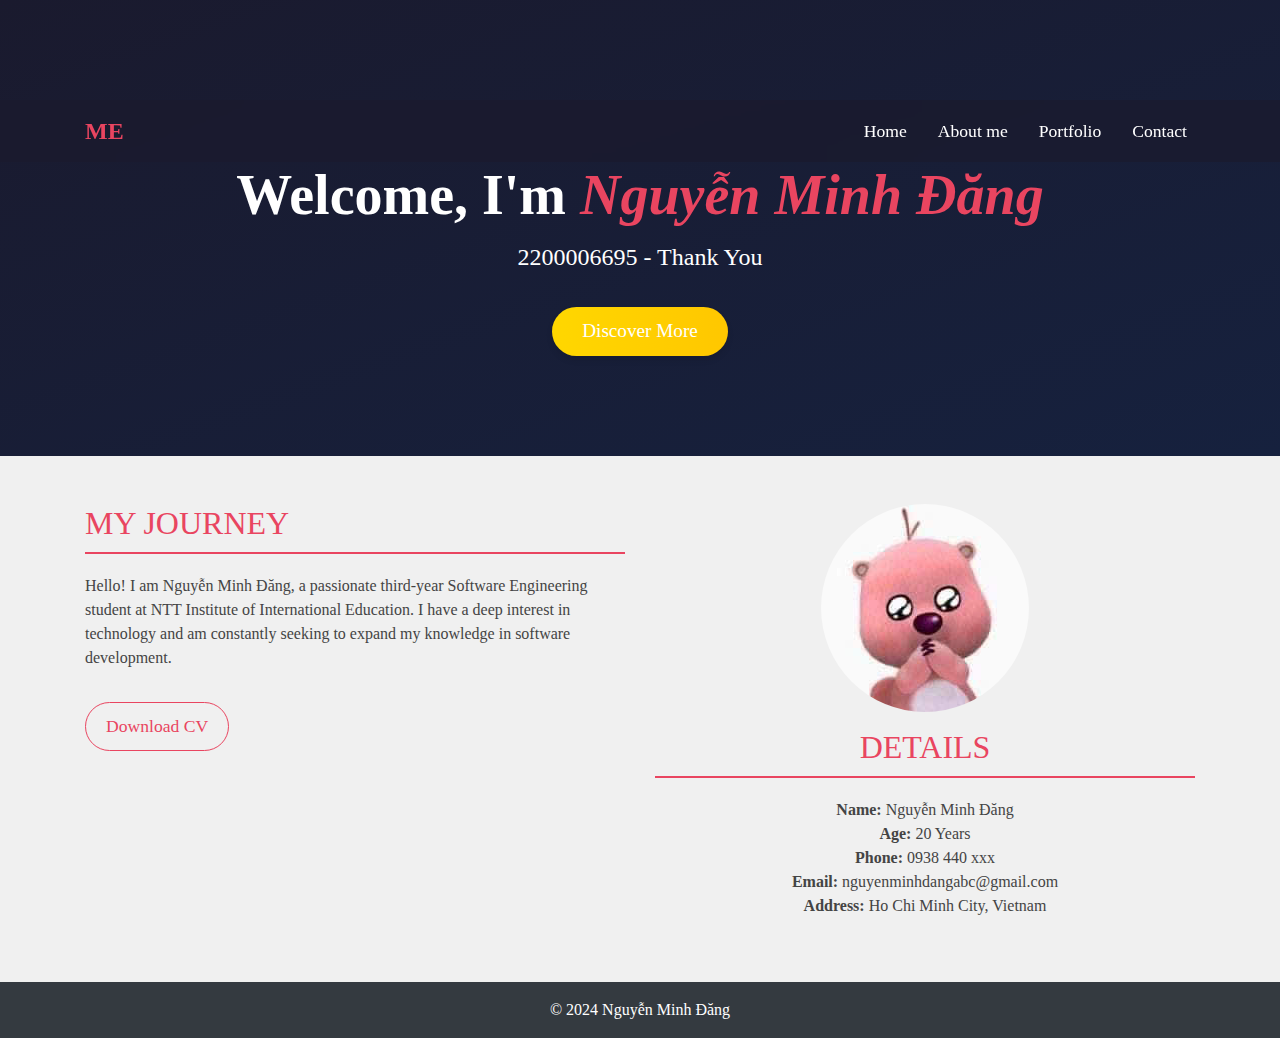
<file: index.html>
<!DOCTYPE html>
<html lang="en">
<head>
    <meta charset="UTF-8">
    <meta name="viewport" content="width=device-width, initial-scale=1.0">
    <title>Nguyễn Minh Đăng - OOO</title>
    <link rel="stylesheet" href="https://stackpath.bootstrapcdn.com/bootstrap/4.5.2/css/bootstrap.min.css">
    <link rel="stylesheet" href="style.css"> 
</head>
<body>

    <header class="header">
        <nav class="navbar navbar-expand-lg navbar-dark">
            <div class="container">
                <a class="navbar-brand" href="index.html">ME</a>
                <button class="navbar-toggler" type="button" data-toggle="collapse" data-target="#navbarNav" aria-controls="navbarNav" aria-expanded="false" aria-label="Toggle navigation">
                    <span class="navbar-toggler-icon"></span>
                </button>
                <div class="collapse navbar-collapse" id="navbarNav">
                    <ul class="navbar-nav ml-auto">
                        <li class="nav-item">
                            <a class="nav-link" href="index.html">Home</a>
                        </li>
                        <li class="nav-item">
                            <a class="nav-link" href="about me.html">About me</a>
                        </li>
                        <li class="nav-item">
                            <a class="nav-link" href="portfolio.html">Portfolio</a>
                        </li>
                        <li class="nav-item">
                            <a class="nav-link" href="contact.html">Contact</a>
                        </li>
                    </ul>
                </div>
            </div>
        </nav>

        <div class="container text-center">
            <h1>Welcome, I'm <span class="highlighted">Nguyễn Minh Đăng</span></h1>
            <p>2200006695 - Thank You</p>
            <a href="#about-me" class="btn btn-custom mt-3">Discover More</a>
        </div>
    </header>

    <main class="container mt-5">
        <div class="row">
            <div class="col-md-6">
                <section id="about-me">
                    <h2>My Journey</h2>
                    <p>Hello! I am Nguyễn Minh Đăng, a passionate third-year Software Engineering student at NTT Institute of International Education. I have a deep interest in technology and am constantly seeking to expand my knowledge in software development.</p>
                    <a href="about me.html" class="btn btn-outline-custom mt-3">Download CV</a>
                </section>
            </div>
            <div class="col-md-6 text-center">
                <img src="anh dai dien.jpg" alt="Nguyễn Minh Đăng" class="img-fluid rounded-circle mb-3">
                <section id="personal-info">
                    <h2>Details</h2>
                    <ul class="list-unstyled">
                        <li><i class="fa fa-user"></i> <strong>Name:</strong> Nguyễn Minh Đăng</li>
                        <li><i class="fa fa-birthday-cake"></i> <strong>Age:</strong> 20 Years</li>
                        <li><i class="fa fa-phone"></i> <strong>Phone:</strong> 0938 440 xxx</li>
                        <li><i class="fa fa-envelope"></i> <strong>Email:</strong> nguyenminhdangabc@gmail.com</li>
                        <li><i class="fa fa-map-marker"></i> <strong>Address:</strong> Ho Chi Minh City, Vietnam</li>
                    </ul>                    
                </section>
            </div>
        </div>
    </main>

    <footer class="container-fluid text-center p-3 mt-5 bg-dark">
        <p>&copy; 2024 Nguyễn Minh Đăng</p>
    </footer>

    <script src="script.js" defer></script>

</body>
</html>
</file>
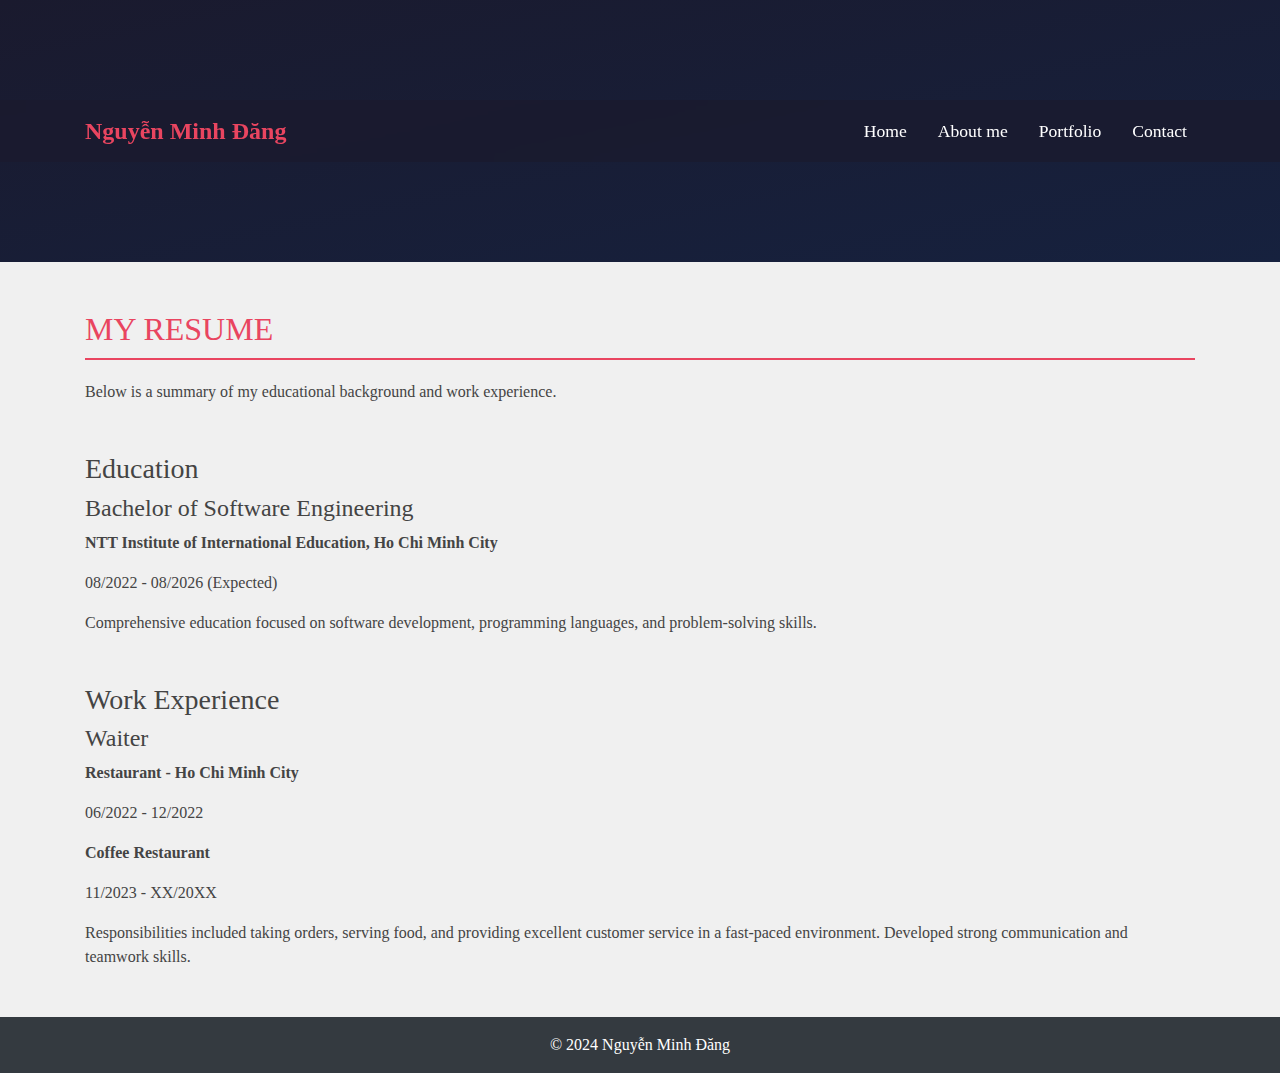
<file: about me.html>
<!DOCTYPE html>
<html lang="en">
<head>
    <meta charset="UTF-8">
    <meta name="viewport" content="width=device-width, initial-scale=1.0">
    <title>Nguyễn Minh Đăng - About me</title>
    <link rel="stylesheet" href="https://stackpath.bootstrapcdn.com/bootstrap/4.5.2/css/bootstrap.min.css">
    <link rel="stylesheet" href="style.css"> 
</head>
<body>

    <header class="header">
        <nav class="navbar navbar-expand-lg navbar-dark">
            <div class="container">
                <a class="navbar-brand" href="index.html">Nguyễn Minh Đăng</a>
                <button class="navbar-toggler" type="button" data-toggle="collapse" data-target="#navbarNav" aria-controls="navbarNav" aria-expanded="false" aria-label="Toggle navigation">
                    <span class="navbar-toggler-icon"></span>
                </button>
                <div class="collapse navbar-collapse" id="navbarNav">
                    <ul class="navbar-nav ml-auto">
                        <li class="nav-item">
                            <a class="nav-link" href="index.html">Home</a>
                        </li>
                        <li class="nav-item">
                            <a class="nav-link" href="about me.html">About me</a>
                        </li>
                        <li class="nav-item">
                            <a class="nav-link" href="portfolio.html">Portfolio</a>
                        </li>
                        <li class="nav-item">
                            <a class="nav-link" href="contact.html">Contact</a>
                        </li>
                    </ul>
                </div>
            </div>
        </nav>
    </header>

    <main class="container mt-5">
        <section id="About me">
            <h2>My Resume</h2>
            <p>Below is a summary of my educational background and work experience.</p>
            
            <div class="resume-section mt-5">
                <h3>Education</h3>
                <ul class="list-unstyled">
                    <li>
                        <h4>Bachelor of Software Engineering</h4>
                        <p><strong>NTT Institute of International Education, Ho Chi Minh City</strong></p>
                        <p>08/2022 - 08/2026 (Expected)</p>
                        <p>Comprehensive education focused on software development, programming languages, and problem-solving skills.</p>
                    </li>
                </ul>
            </div>

            <div class="About me-section mt-5">
                <h3>Work Experience</h3>
                <ul class="list-unstyled">
                    <li>
                        <h4>Waiter</h4>
                        <p><strong>Restaurant - Ho Chi Minh City</strong></p>
                        <p>06/2022 - 12/2022</p>
                        <p><strong>Coffee Restaurant</strong></p>
                        <p>11/2023 - XX/20XX</p>
                        <p>Responsibilities included taking orders, serving food, and providing excellent customer service in a fast-paced environment. Developed strong communication and teamwork skills.</p>
                    </li>
                </ul>
            </div>
        </section>
    </main>

    <footer class="container-fluid text-center p-3 mt-5 bg-dark">
        <p>&copy; 2024 Nguyễn Minh Đăng</p>
    </footer>

</body>
</html>
</file>
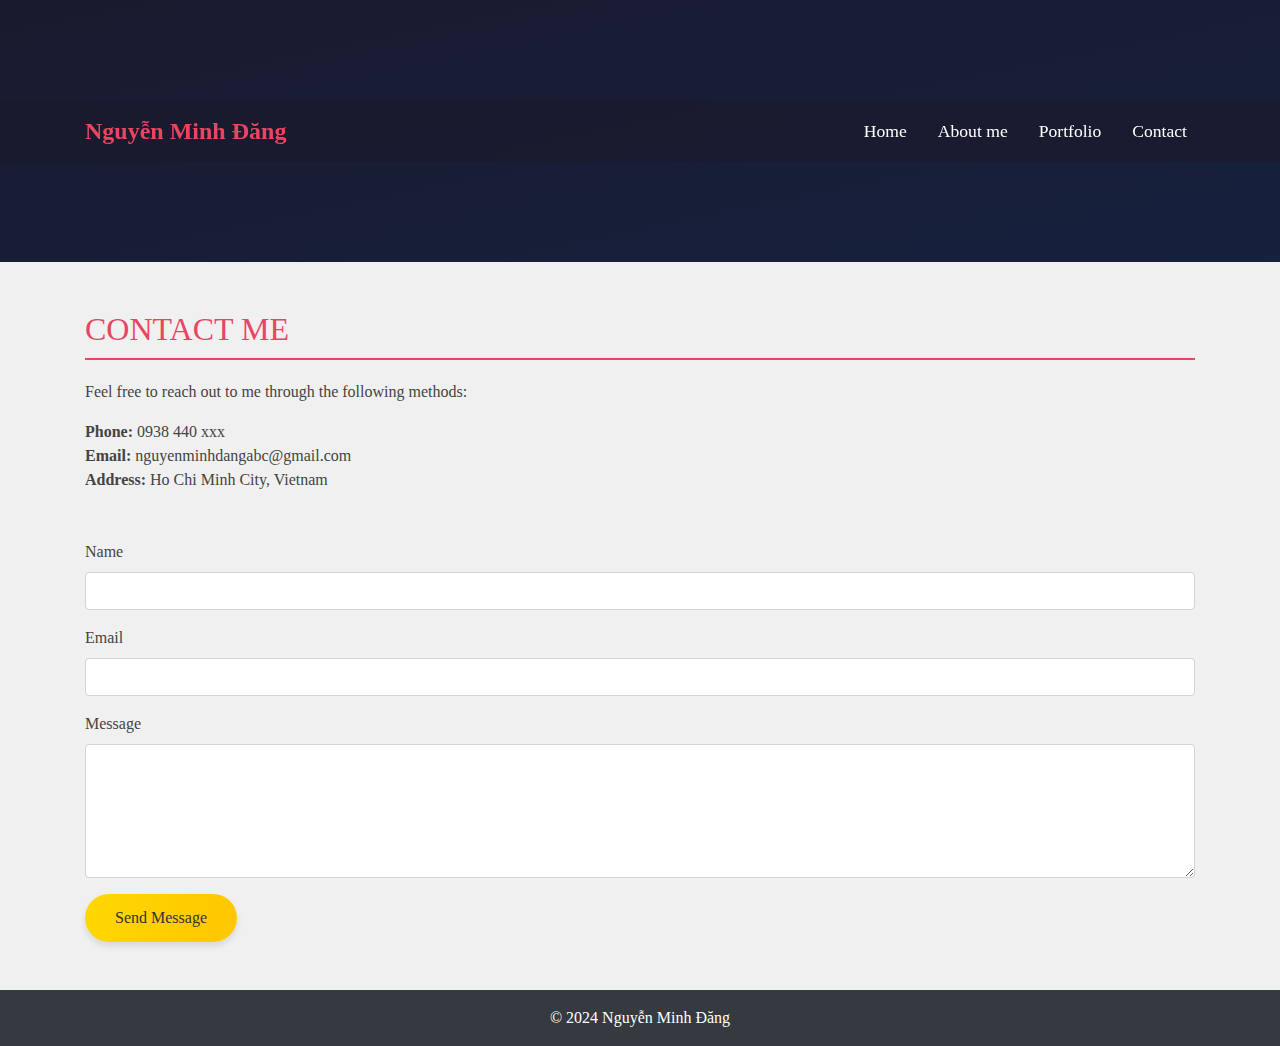
<file: contact.html>
<!DOCTYPE html>
<html lang="en">
<head>
    <meta charset="UTF-8">
    <meta name="viewport" content="width=device-width, initial-scale=1.0">
    <title>Nguyễn Minh Đăng - Contact</title>
    <link rel="stylesheet" href="https://stackpath.bootstrapcdn.com/bootstrap/4.5.2/css/bootstrap.min.css">
    <link rel="stylesheet" href="style.css"> 
</head>
<body>

    <header class="header">
        <nav class="navbar navbar-expand-lg navbar-dark">
            <div class="container">
                <a class="navbar-brand" href="index.html">Nguyễn Minh Đăng</a>
                <button class="navbar-toggler" type="button" data-toggle="collapse" data-target="#navbarNav" aria-controls="navbarNav" aria-expanded="false" aria-label="Toggle navigation">
                    <span class="navbar-toggler-icon"></span>
                </button>
                <div class="collapse navbar-collapse" id="navbarNav">
                    <ul class="navbar-nav ml-auto">
                        <li class="nav-item">
                            <a class="nav-link" href="index.html">Home</a>
                        </li>
                        <li class="nav-item">
                            <a class="nav-link" href="about me.html">About me</a>
                        </li>
                        <li class="nav-item">
                            <a class="nav-link" href="portfolio.html">Portfolio</a>
                        </li>
                        <li class="nav-item">
                            <a class="nav-link" href="contact.html">Contact</a>
                        </li>
                    </ul>
                </div>
            </div>
        </nav>
    </header>

    <main class="container mt-5">
        <section id="contact">
            <h2>Contact Me</h2>
            <p>Feel free to reach out to me through the following methods:</p>

            <ul class="list-unstyled">
                <li><strong>Phone:</strong> 0938 440 xxx</li>
                <li><strong>Email:</strong> nguyenminhdangabc@gmail.com</li>
                <li><strong>Address:</strong> Ho Chi Minh City, Vietnam</li>
            </ul>

            <form action="contact-form-handler.php" method="post" class="mt-5">
                <div class="form-group">
                    <label for="name">Name</label>
                    <input type="text" id="name" name="name" class="form-control" required>
                </div>
                <div class="form-group">
                    <label for="email">Email</label>
                    <input type="email" id="email" name="email" class="form-control" required>
                </div>
                <div class="form-group">
                    <label for="message">Message</label>
                    <textarea id="message" name="message" class="form-control" rows="5" required></textarea>
                </div>
                <button type="submit" class="btn btn-custom">Send Message</button>
            </form>
        </section>
    </main>

    <footer class="container-fluid text-center p-3 mt-5 bg-dark">
        <p>&copy; 2024 Nguyễn Minh Đăng</p>
    </footer>

</body>
</html>
</file>
<file: style.css>
body {
    font-family: 'Georgia', serif;
    background-color: #f0f0f0;
    color: #444;
}

.navbar {
    background-color: rgba(26, 26, 46, 0.8);
    backdrop-filter: blur(10px);
}


.navbar-brand {
    font-size: 1.5rem;
    font-weight: bold;
    color: #e94560 !important;
}

.navbar-nav .nav-link {
    color: #fff !important;
    font-size: 1.1rem;
    margin-left: 15px;
}

.header {
    background-image: linear-gradient(to bottom right, #1a1a2e, #16213e);
    color: #fff;
    padding: 100px 0;
}

.header h1 {
    font-size: 3.5rem;
    font-weight: 700;
}

.header .highlighted {
    color: #e94560;
    font-style: italic;
}

.header p {
    font-size: 1.5rem;
    margin-top: 10px;
    font-weight: 300;
}

.header .btn-custom {
    background-color: #e94560;
    border-color: #e94560;
    color: #fff;
    font-size: 1.2rem;
    padding: 10px 30px;
    border-radius: 30px;
}

.btn-outline-custom {
    border-color: #e94560;
    color: #e94560;
    font-size: 1.1rem;
    padding: 10px 20px;
    border-radius: 30px;
}

.btn-outline-custom:hover {
    background-color: #e94560;
    color: #fff;
}

footer {
    background-color: #1a1a2e;
    color: #fff;
    padding: 15px 0;
    font-size: 1rem;
}

footer p {
    margin: 0;
}

h2 {
    font-size: 2rem;
    margin-bottom: 20px;
    border-bottom: 2px solid #e94560;
    padding-bottom: 10px;
    color: #e94560;
    text-transform: uppercase;
}

.about me-section, .portfolio-section {
    margin-bottom: 50px;
}

.about me-section h3, .portfolio-section h3 {
    font-size: 1.75rem;
    color: #333;
    margin-bottom: 20px;
}

.card {
    box-shadow: 0 4px 8px rgba(0, 0, 0, 0.1);
    transition: all 0.3s ease;
}

.card:hover {
    transform: scale(1.05);
    box-shadow: 0 12px 24px rgba(0, 0, 0, 0.2);
    transition: all 0.3s ease;
}

.parallax-section {
    background-image: url('anh dai dien.jpg');
    height: 500px;
    background-attachment: fixed;
    background-position: center;
    background-repeat: no-repeat;
    background-size: cover;
}

.btn-custom {
    background-image: linear-gradient(to right, #FFD700, #FFC700);
    border: none;
    color: #333;
    padding: 12px 30px;
    border-radius: 50px;
    box-shadow: 0 4px 6px rgba(0, 0, 0, 0.1);
    transition: all 0.3s ease;
}

.btn-custom:hover {
    background-image: linear-gradient(to right, #FFC700, #FFB700);
    box-shadow: 0 6px 10px rgba(0, 0, 0, 0.15);
}

@media (max-width: 768px) {
    .header h1 {
        font-size: 2.5rem;
    }

    .navbar-nav .nav-link {
        font-size: 1rem;
    }

    .card {
        margin-bottom: 20px;
    }
}
</file>
